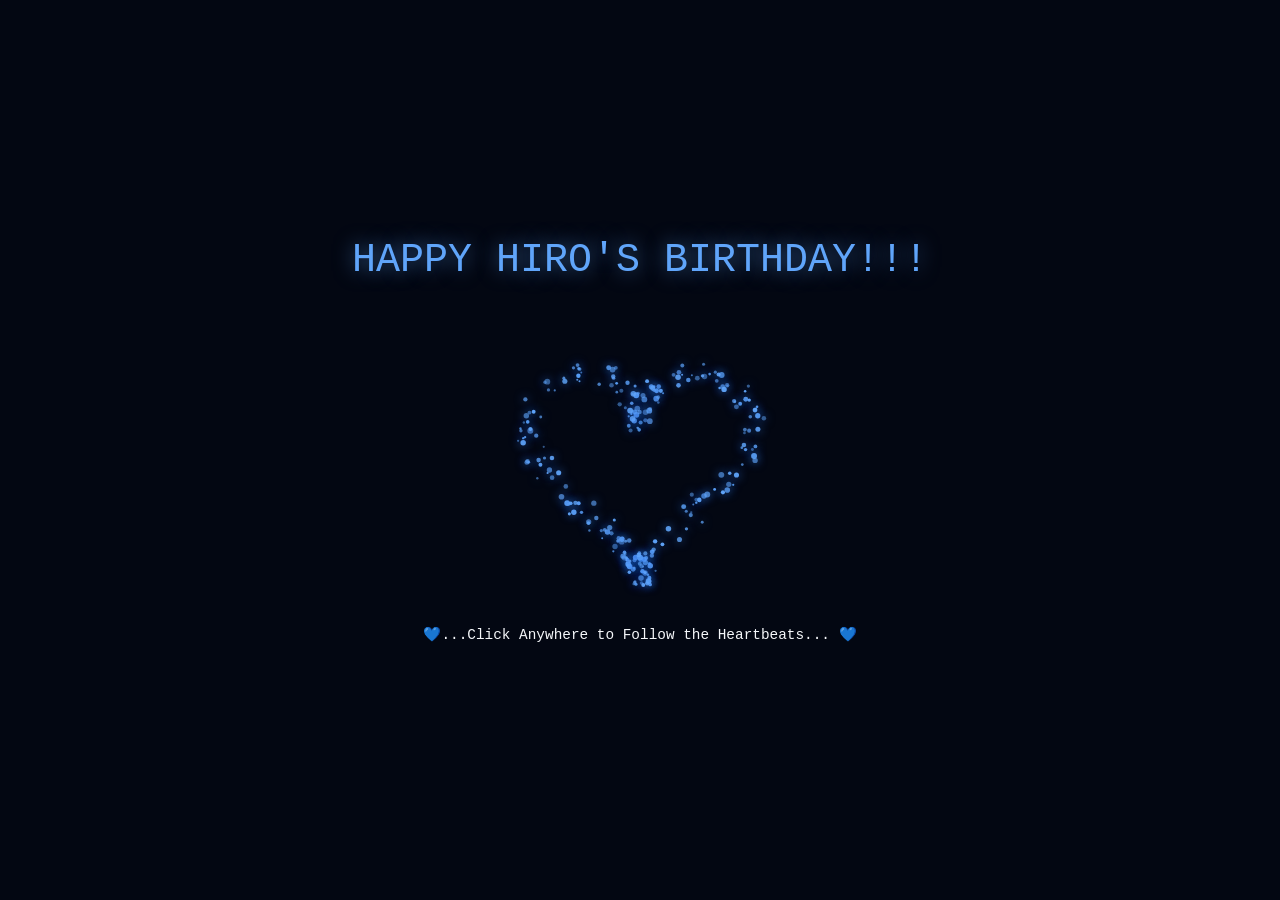
<file: index.html>
<!DOCTYPE html>
<html lang="en">
<head>
    <meta charset="UTF-8">
    <meta name="viewport" content="width=device-width, initial-scale=1.0">
    <title>Hiro_v21.0: Happy Birthday!</title>
    <link href="https://cdn.jsdelivr.net/npm/bootstrap@5.3.8/dist/css/bootstrap.min.css" rel="stylesheet" integrity="sha384-sRIl4kxILFvY47J16cr9ZwB07vP4J8+LH7qKQnuqkuIAvNWLzeN8tE5YBujZqJLB" crossorigin="anonymous">
    <script src="https://cdn.jsdelivr.net/npm/bootstrap@5.3.8/dist/js/bootstrap.bundle.min.js" integrity="sha384-FKyoEForCGlyvwx9Hj09JcYn3nv7wiPVlz7YYwJrWVcXK/BmnVDxM+D2scQbITxI" crossorigin="anonymous"></script>
    <link rel="stylesheet" href="index.css">
</head>
<body>
    <div id="intro-screen">
        <h1 class="intro-title">HAPPY HIRO'S BIRTHDAY!!!</h1>
        <canvas id="heartCanvas"></canvas>
        <p class="intro-hint">💙...Click Anywhere to Follow the Heartbeats... 💙</p>
    </div>

    <div id="main-content" style="display: none;">
        <header>
            <ul class="nav justify-content-end p-2">
                <li class="nav-item"><a class="nav-link" href="index.html">🏠 Home</a></li>
                <li class="nav-item"><a class="nav-link" href="about.html">✨ Meet Hiro</a></li>
                <li class="nav-item"><a class="nav-link" href="wishes.html">🎈 Wishes</a></li>
                <li class="nav-item"><a class="nav-link active" href="countdown.html">⏳Countdown</a></li>
            </ul>
        </header>

        <div class="bubble-wrapper">
            <div class="bubble"></div>
            <div class="bubble"></div>
            <div class="bubble"></div>
            <div class="bubble"></div>
            <div class="bubble"></div>
        </div>

        <div class="hero-box-container">
            <div class="hiro-box">
                <img src="photo/photo_2026-05-27_12-14-53-removebg-preview.png" alt="photo" class="hiro-image">
            </div>
            <div class="messagee">
                <img src="photo/photo_2026-05-27_12-46-23-removebg-preview.png" alt="m" class="message">
            </div>
            
            <div class="music-player" onclick="toggleMusic()">
                <div class="vinyl-disc" id="vinyl">
                    <div class="vinyl-center"></div>
                </div>
                <div class="track-info">
                    <p class="song-title">Birthday Song For Hiro💙</p>
                    <div class="player-controls">
                        <span class="control-btn">⏮</span>
                        <span class="control-btn" id="status-text" style="font-size: 1rem; font-weight: bold;">▶</span>
                        <span class="control-btn">⏭</span>
                    </div>
                </div>
            </div>
        </div>
    </div> <audio id="bg-music" src="audio/Happy birthday song !!!!.mp3"></audio>
    <script type="module" src="index.js"></script>
</body>
</html>
</file>
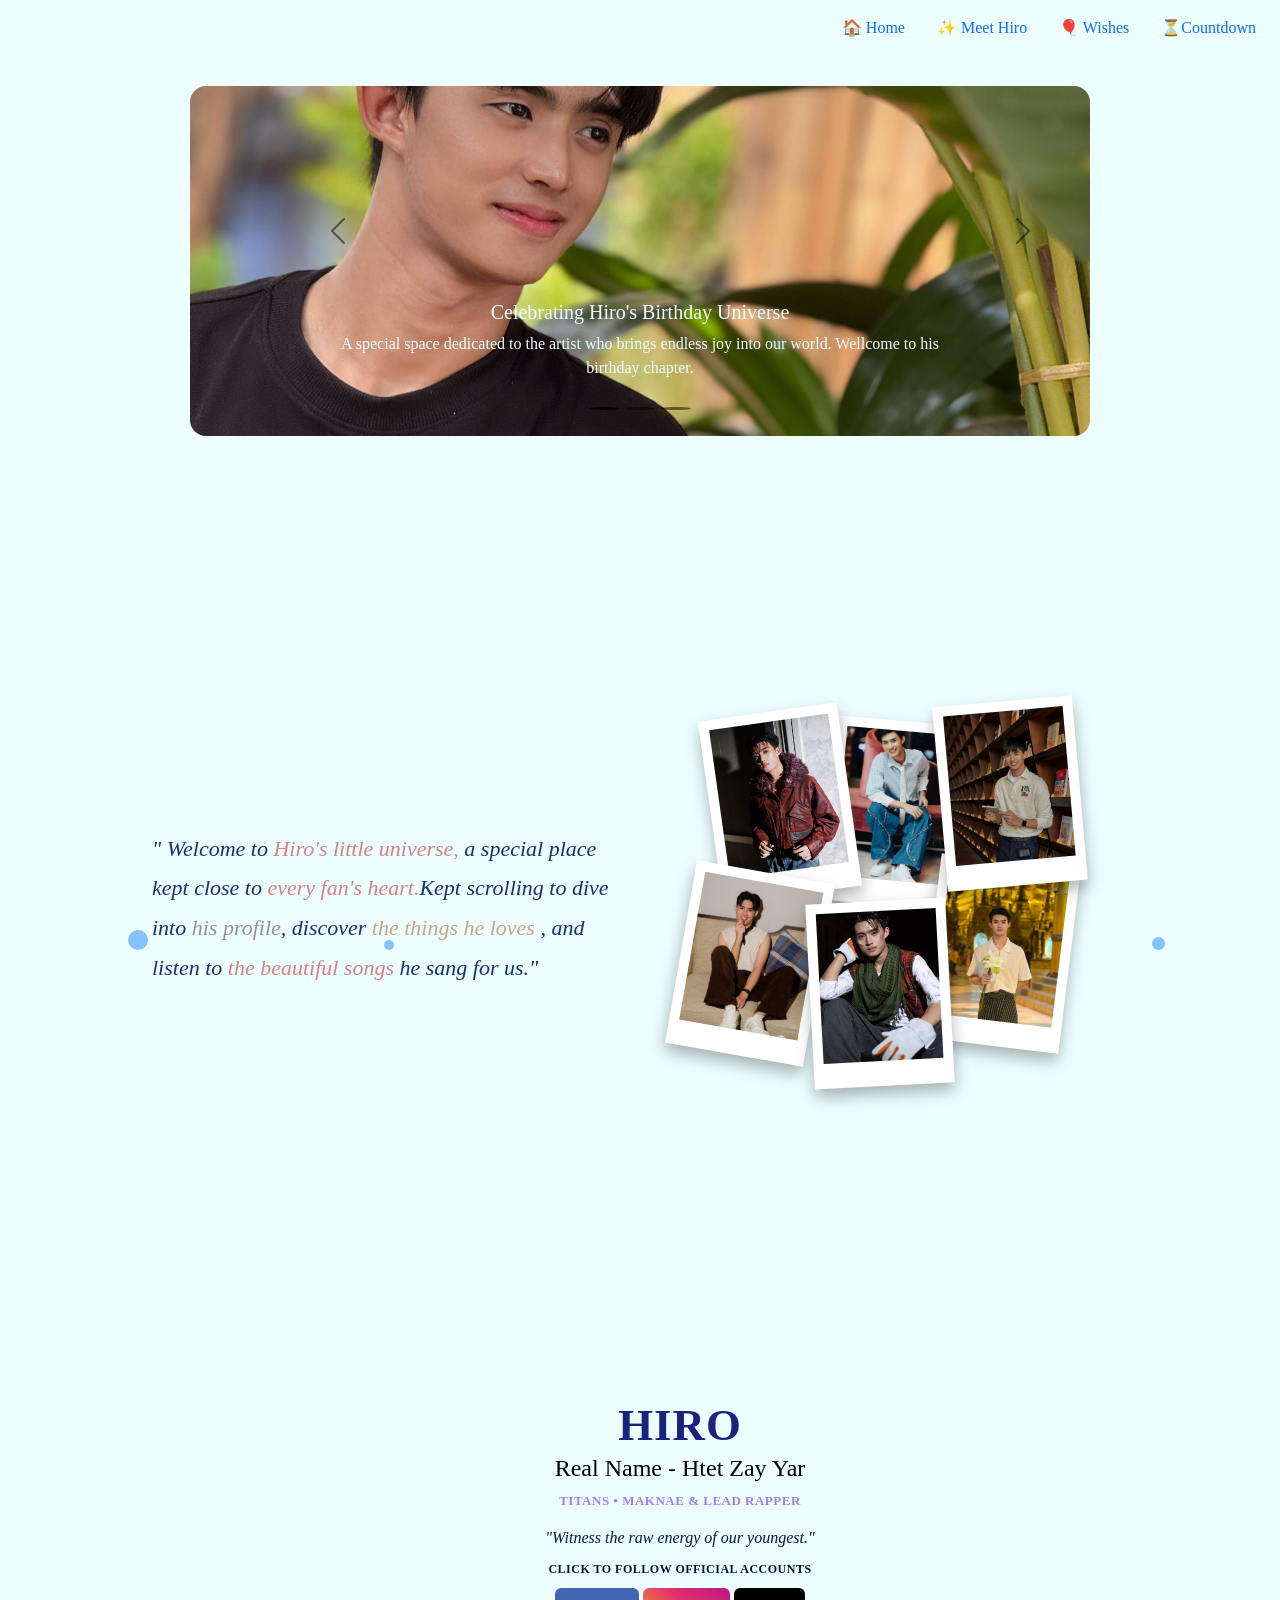
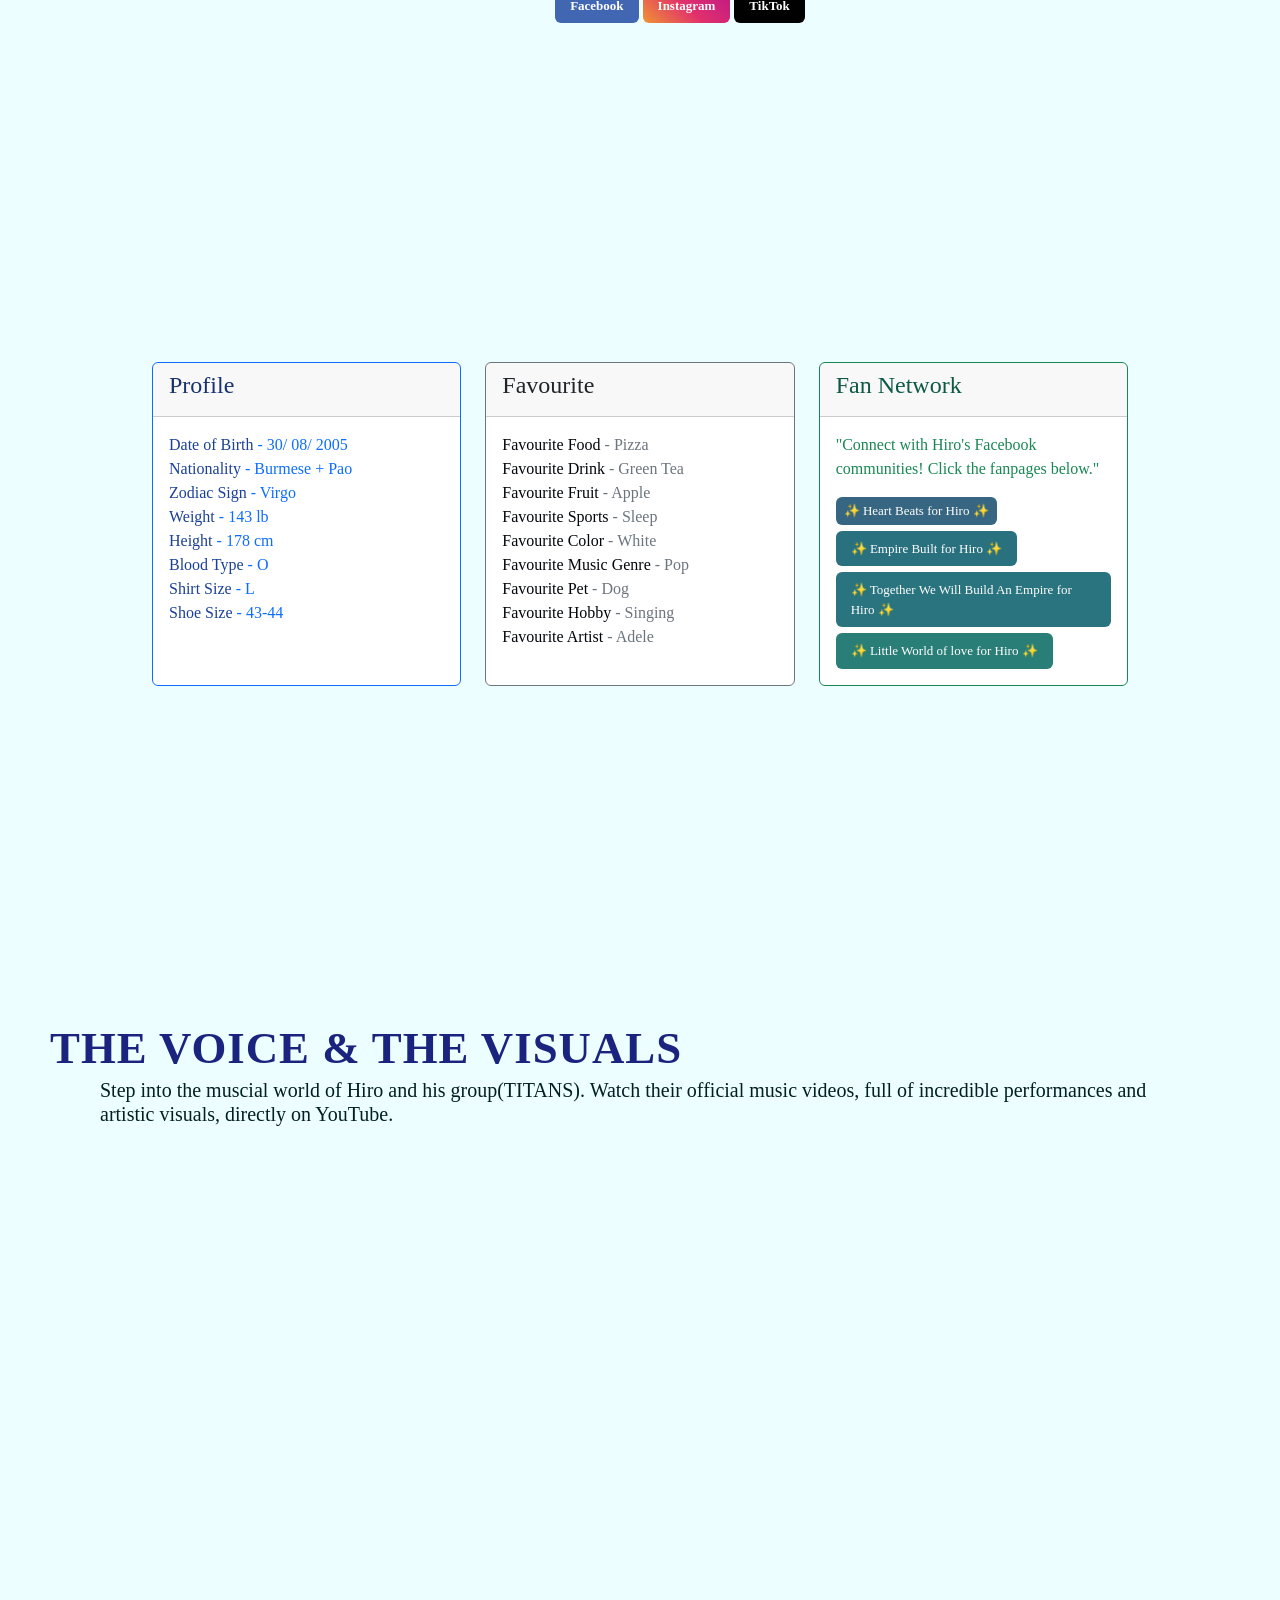
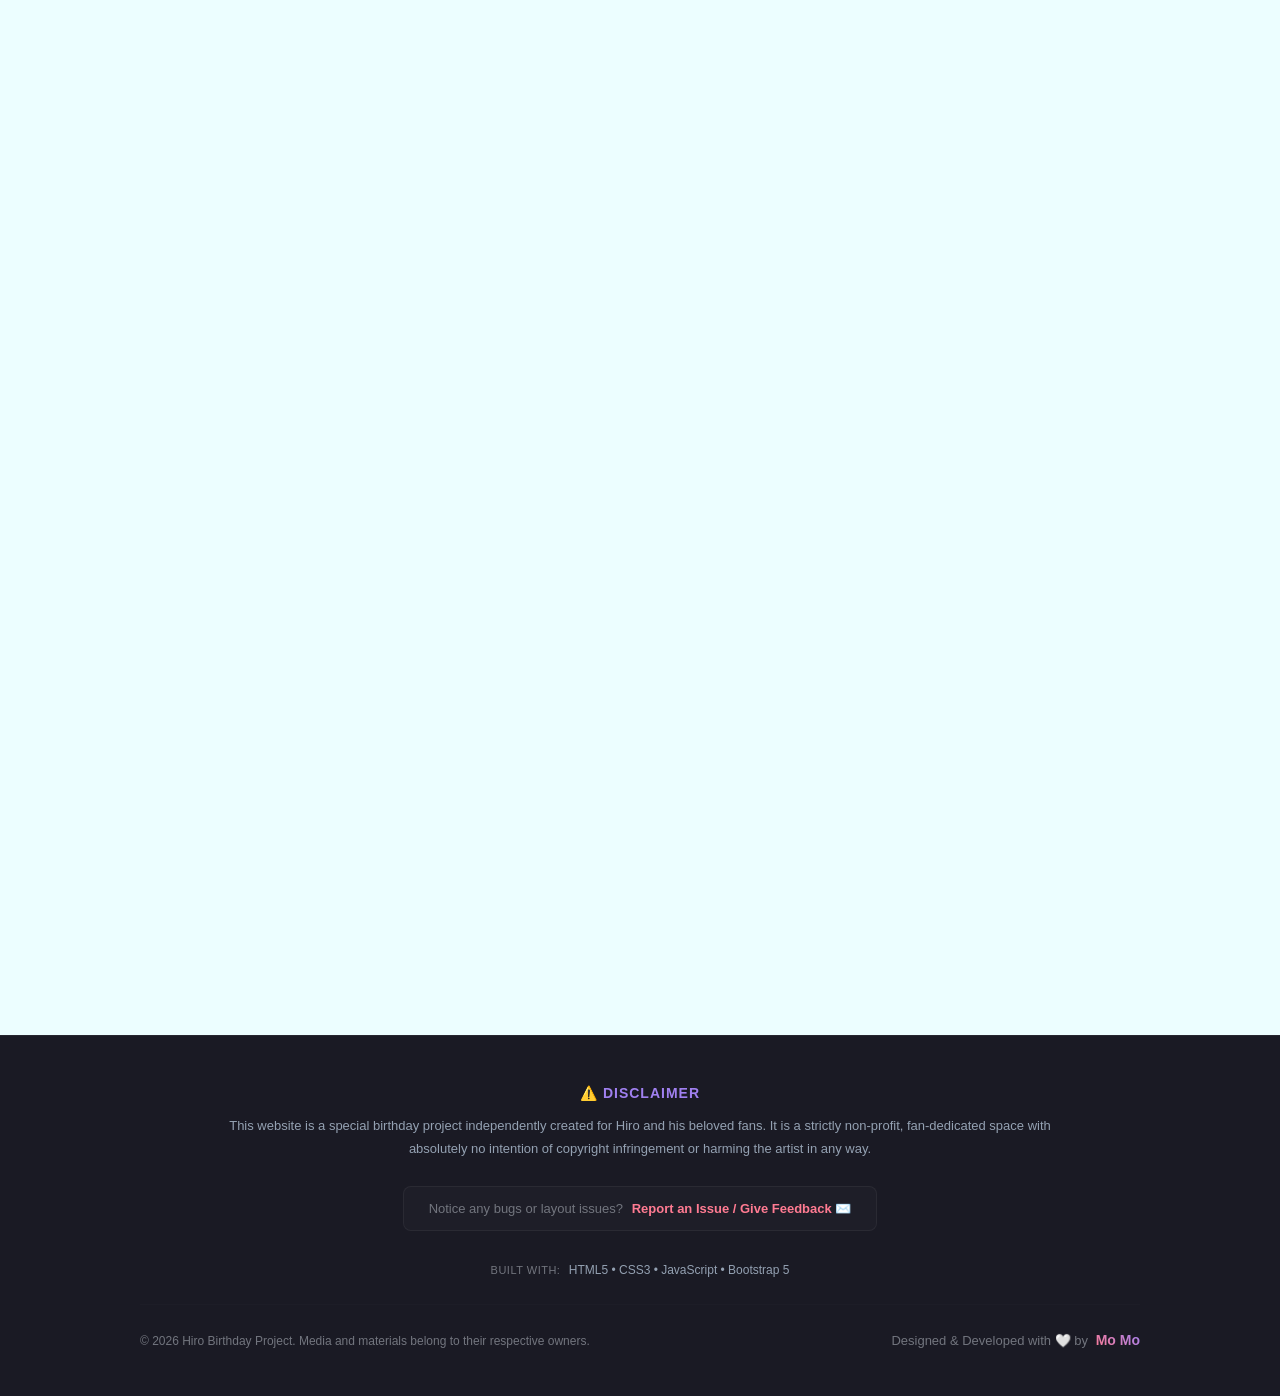
<file: about.html>
<!DOCTYPE html>
<html lang="en">
<head>
    <meta charset="UTF-8">
    <meta name="viewport" content="width=device-width, initial-scale=1.0">
    <title>Hiro_v21.0: Happy Birthday!</title>
    <link href="https://cdn.jsdelivr.net/npm/bootstrap@5.3.8/dist/css/bootstrap.min.css" rel="stylesheet" integrity="sha384-sRIl4kxILFvY47J16cr9ZwB07vP4J8+LH7qKQnuqkuIAvNWLzeN8tE5YBujZqJLB" crossorigin="anonymous">
    <script src="https://cdn.jsdelivr.net/npm/bootstrap@5.3.8/dist/js/bootstrap.bundle.min.js" integrity="sha384-FKyoEForCGlyvwx9Hj09JcYn3nv7wiPVlz7YYwJrWVcXK/BmnVDxM+D2scQbITxI" crossorigin="anonymous"></script>
 <link rel="stylesheet" href="about.css">
</head>
<body>
    <header>
        <ul class="nav justify-content-end p-2">
            <li class="nav-item"><a class="nav-link" href="index.html">​🏠 Home</a></li>
            <li class="nav-item"><a class="nav-link" href="about.html">✨ Meet Hiro</a></li>
            <li class="nav-item"><a class="nav-link" href="wishes.html">🎈 Wishes</a></li>
            <li class="nav-item"><a class="nav-link active" href="countdown.html">⏳Countdown</a></li>
        </ul>
    </header>
    <div class="bubble-wrapper">
        <div class="bubble"></div>
        <div class="bubble"></div>
        <div class="bubble"></div>
        <div class="bubble"></div>
        <div class="bubble"></div>
    </div>
    
    <div id="carouselExampleDark" class="carousel carousel-dark slide">
  <div class="carousel-indicators">
    <button type="button" data-bs-target="#carouselExampleDark" data-bs-slide-to="0" class="active" aria-current="true" aria-label="Slide 1"></button>
    <button type="button" data-bs-target="#carouselExampleDark" data-bs-slide-to="1" aria-label="Slide 2"></button>
    <button type="button" data-bs-target="#carouselExampleDark" data-bs-slide-to="2" aria-label="Slide 3"></button>
  </div>
  <div class="carousel-inner">
    <div class="carousel-item active" data-bs-interval="10000">
      <img src="photo/black3.jpg" class="d-block w-100" alt="...">
      <div class="carousel-caption d-none d-md-block">
        <h5 style="color: #ecfeff;">Celebrating Hiro's Birthday Universe</h5>
        <p style="color: #ecfeff;">A special space dedicated to the artist who brings endless joy into our world. Wellcome to his birthday chapter.</p>
      </div>
    </div>
    <div class="carousel-item" data-bs-interval="2000">
      <img src="photo/coca3.jpg" class="d-block w-100" alt="...">
      <div class="carousel-caption d-none d-md-block">
        <h5 style="color: #ecfeff;">The Brightest Star in Our Eyes</h5>
        <p style="color: #ecfeff;">Shining through his beautiful music and incredible talent. Every moment he shares becomes a memory we cherish.</p>
      </div>
    </div>
    <div class="carousel-item">
      <img src="photo/thai3.jpg" class="d-block w-100" alt="...">
      <div class="carousel-caption d-none d-md-block">
        <h5 style="color: #000000;">Meet Hiro : : The Art of His Soul</h5>
        <p style="color: #022022;">A multi-talented artist who captures hearts, creates melodies, and inspires everyone through his unique journey.</p>
      </div>
    </div>
    
  </div>
  <button class="carousel-control-prev" type="button" data-bs-target="#carouselExampleDark" data-bs-slide="prev">
    <span class="carousel-control-prev-icon" aria-hidden="true"></span>
    <span class="visually-hidden">Previous</span>
  </button>
  <button class="carousel-control-next" type="button" data-bs-target="#carouselExampleDark" data-bs-slide="next">
    <span class="carousel-control-next-icon" aria-hidden="true"></span>
    <span class="visually-hidden">Next</span>
  </button>
</div>
    <div class="container">
        <div class="text-section">
            <p>
                " Welcome to <span class="highlight pink">Hiro's little universe, </span> a special place kept close to
                 <span class="highlight pink">every fan's heart.</span><span class="highlight grey"></span>Kept scrolling to dive into 
                <span class="highlight purple-grey">his profile</span>, discover  <span class="highlight orange">the things he loves</span> 
                , and listen to  <span class="highlight pink"> the beautiful songs</span> he sang for us."
            </p>
        </div>

        <div class="gallery-section">
            <div class="polaroid img1"><img src="photo/pf.jpg" alt="Memory 1"></div>
            <div class="polaroid img2"><img src="photo/blue1.jpg" alt="Memory 2"></div>
            <div class="polaroid img3"><img src="photo/book2.jpg" alt="Memory 3"></div>
            <div class="polaroid img4"><img src="photo/coca1.jpg" alt="Memory 4"></div>
            <div class="polaroid img5"><img src="photo/shoot2.jpg" alt="Memory 5"></div>
            <div class="polaroid img6"><img src="photo/tra1.jpg" alt="Memory 6"></div>
        </div>
    </div>
    <video autoplay loop muted playsinline class="bg-landscape-video">
            <source src="photo/document_6132119928863465265.mp4" type="video/mp4">
            Your browser does not support the video tag.
        </video>
        <button>
            <h1 style="font-size: 2.8rem; font-weight: 800; text-transform: uppercase; margin-bottom: 2px; color: #1a237e; letter-spacing: 1px;">
        HIRO
    </h1>
            <h4>Real Name - Htet Zay Yar</h4>
            <p style="font-size: 13px; font-weight: 700; color: #a080f0; text-transform: uppercase; letter-spacing: 0.5px; margin-bottom: 15px;">
        TITANS &bull; Maknae & Lead Rapper
    </p>
    <span style="display: block; font-style: italic; color: #091742;">"Witness the raw energy of our youngest."</span>
    <p style="font-size: 12px; font-weight: 600; color: #08153a; text-transform: uppercase; margin-bottom: 10px; margin-top: 10px; letter-spacing: 0.5px;">
            Click To Follow Official Accounts
        </p>
        <a href="https://www.facebook.com/share/17Zugb33RB/" target="_blank" style="display: inline-block; padding: 8px 15px; background-color: #4267B2; color: white; text-decoration: none; border-radius: 6px; font-size: 13px; font-weight: 600; transition: opacity 0.2s;">
                 Facebook
            </a>
            
            <a href="https://www.instagram.com/this_is_hiro3008?igsh=MWM2aW5pM3ZkeWNjZg==" target="_blank" style="display: inline-block; padding: 8px 15px; background: linear-gradient(45deg, #f09433, #e1306c, #bc1888); color: white; text-decoration: none; border-radius: 6px; font-size: 13px; font-weight: 600; transition: opacity 0.2s;">
                Instagram
            </a>
            
            <a href="https://www.tiktok.com/@hiro30080?_r=1&_t=ZS-97AQwnUgHBt" target="_blank" style="display: inline-block; padding: 8px 15px; background-color: #010101; color: white; text-decoration: none; border-radius: 6px; font-size: 13px; font-weight: 600; transition: opacity 0.2s;">
                TikTok
            </a>
            
        </button>
        <div class="container my-5">
  <div class="row g-4 justify-content-center">

    <div class="col-12 col-md-4" style="color: #18326e;">
      <div class="card border-primary h-100";>
        <div class="card-header" style="color: #18326e;"><h4>Profile</h4></div>
        <div class="card-body text-primary">
          <p class="card-text">
            <span class="highlight blue">Date of Birth</span>  - 30/ 08/ 2005<br>
            <span class="highlight blue">Nationality</span> - Burmese + Pao<br>
            <span class="highlight blue">Zodiac Sign</span> - Virgo<br>
            <span class="highlight blue">Weight</span>      - 143 lb<br>
           <span class="highlight blue">Height</span>       - 178 cm<br>
            <span class="highlight blue">Blood Type</span>  - O<br>
            <span class="highlight blue">Shirt Size</span>  - L<br>
            <span class="highlight blue">Shoe Size</span>   - 43-44
          </p>
        </div>
      </div>
    </div>

    <div class="col-12 col-md-4">
      <div class="card border-secondary h-100">
        <div class="card-header"><h4>Favourite</h4></div>
        <div class="card-body text-secondary">
          <p class="card-text">
            <span class="highlight black">Favourite Food</span> - Pizza<br>
            <span class="highlight black">Favourite Drink</span> - Green Tea<br>
            <span class="highlight black">Favourite Fruit </span>- Apple<br>
            <span class="highlight black">Favourite Sports</span> - Sleep<br>
            <span class="highlight black">Favourite Color</span> - White<br>
            <span class="highlight black">Favourite Music Genre</span> - Pop<br>
            <span class="highlight black">Favourite Pet</span> - Dog<br>
            <span class="highlight black">Favourite Hobby </span>- Singing<br>
            <span class="highlight black">Favourite Artist </span>- Adele<br>
          </p>
        </div>
      </div>
    </div>

    <div class="col-12 col-md-4">
      <div class="card border-success h-100">
        <div class="card-header" style="color: rgb(13, 88, 70);"><h4>Fan Network</h4></div>
        <div class="card-body text-success">
          <p class="card-text">​"Connect with Hiro's Facebook communities! Click the fanpages below."
          </p>
          
        <a href="https://www.facebook.com/share/16wtsSnHQg/?mibextid=wwXIfr" target="_blank" style="display: inline-block; padding: 4px 8px; background-color: #366681; color: white; text-decoration: none; border-radius: 6px; font-size: 13px; font-weight: 300; transition: opacity 0.2s; margin-top: 0px;">
                ✨ Heart Beats for Hiro ✨
            </a>
            <a href="https://www.facebook.com/share/1G5rdKHLA8/?mibextid=wwXIfr" target="_blank" style="display: inline-block; padding: 8px 15px; background-color: #29717e; color: white; text-decoration: none; border-radius: 6px; font-size: 13px; font-weight: 300; transition: opacity 0.2s; margin-top: 6px;">
                ✨ Empire Built for Hiro ✨
            </a>
            <a href="https://www.facebook.com/share/1DXQb9UamV/?mibextid=wwXIfr" target="_blank" style="display: inline-block; padding: 8px 15px; background-color: #29747e; color: white; text-decoration: none; border-radius: 6px; font-size: 13px; font-weight: 300; transition: opacity 0.2s; margin-top: 6px;">
                ✨ Together We Will Build An Empire for Hiro ✨
            </a>
            <a href="https://www.facebook.com/share/17SP5LgrBz/?mibextid=wwXIfr" target="_blank" style="display: inline-block; padding: 8px 15px; background-color: #297e77; color: white; text-decoration: none; border-radius: 6px; font-size: 13px; font-weight: 300; transition: opacity 0.2s; margin-top: 6px;">
                ✨ Little World of love for Hiro ✨
            </a>
        </div>
      </div>
    </div>

  </div>
</div>
<h1 style="font-size: 2.8rem; font-weight: 800; text-transform: uppercase; margin-bottom: 2px; color: #1a237e; letter-spacing: 1px; margin-left: 50px;">The Voice & The Visuals</h1>
<h5 style="margin-left: 100px; margin-right: 100px; color: #022022;">Step into the muscial world of Hiro and his group(TITANS). Watch their official music videos, full of incredible performances and artistic visuals, directly on YouTube.</h5>
<iframe width="850" height="400" style="margin-left: 220px; border-radius: 12px; margin-top: 80px;" src="https://www.youtube.com/embed/TBaa2Ez6iVw?si=RZrO4i6Ng17YjxJnautoplay=1&mute=1">
</iframe>

<iframe width="850" height="400" style="margin-left: 220px; border-radius: 12px; margin-top: 80px; margin-bottom: 20px;" src="https://www.youtube.com/embed/RTU9EEHc180?si=f5WdKkPEfyEqtAq0autoplay=1&mute=1">
</iframe>
    <iframe width="850" height="400" style="margin-left: 220px; border-radius: 12px; margin-top: 80px; margin-bottom: 20px;" src="https://www.youtube.com/embed/NUjc4dZp1vk?autoplay=1&mute=1">
    </iframe>
<footer style="background-color: #1a1a24; color: #94a1b2; padding: 45px 20px; text-align: center; border-top: 1px solid rgba(255, 255, 255, 0.05); font-size: 13px; font-family: 'Segoe UI', Tahoma, Geneva, Verdana, sans-serif;">
    <div class="footer-container" style="max-width: 1000px; margin: 0 auto;">
        
        <div class="disclaimer-text" style="line-height: 1.8; margin-bottom: 25px; max-width: 850px; margin-left: auto; margin-right: auto;">
            <p style="color: #a080f0; font-weight: 600; font-size: 14px; margin-bottom: 8px; letter-spacing: 1px;">⚠️ DISCLAIMER</p>
            <p style="color: #94a1b2; margin: 0;">
                This website is a special birthday project independently created for Hiro and his beloved fans. It is a strictly non-profit, fan-dedicated space with absolutely no intention of copyright infringement or harming the artist in any way.
            </p>
        </div>
        
        <div class="feedback-section" style="margin-bottom: 30px; background: rgba(255, 255, 255, 0.02); padding: 12px 25px; border-radius: 8px; display: inline-block; border: 1px solid rgba(255, 255, 255, 0.05);">
            <span style="color: #72757e;">Notice any bugs or layout issues? </span>
            <a href="mailto:chimo752005@gmail.com" style="color: #ff7b92; text-decoration: none; font-weight: 600; margin-left: 5px; transition: color 0.3s;">
                Report an Issue / Give Feedback ✉️
            </a>
        </div>
        
        <div class="tech-stack-section" style="margin-bottom: 25px; font-size: 12px; color: #72757e;">
            <span style="text-transform: uppercase; letter-spacing: 0.5px; font-size: 11px;">Built with:</span> 
            <span style="color: #94a1b2; margin-left: 5px; font-weight: 500;">HTML5 &bull; CSS3 &bull; JavaScript &bull; Bootstrap 5</span>
        </div>
        
        <hr style="border: 0; border-top: 1px solid rgba(255, 255, 255, 0.05); margin: 25px 0;">

        <div class="footer-bottom" style="display: flex; justify-content: space-between; align-items: center; flex-wrap: wrap; gap: 15px; font-size: 12px; color: #72757e;">
            
            <p style="margin: 0;">&copy; 2026 Hiro Birthday Project. Media and materials belong to their respective owners.</p>
            
            <p style="margin: 0; font-size: 13px;">
                Designed & Developed with 🤍 by 
                <span style="background: linear-gradient(45deg, #ff7b92, #a080f0); -webkit-background-clip: text; -webkit-text-fill-color: transparent; font-weight: 700; font-size: 14px; margin-left: 4px; display: inline-block;">
                    Mo Mo
                </span>
            </p>
            
        </div>
        
    </div>
</footer>
</body>
</html>
</file>
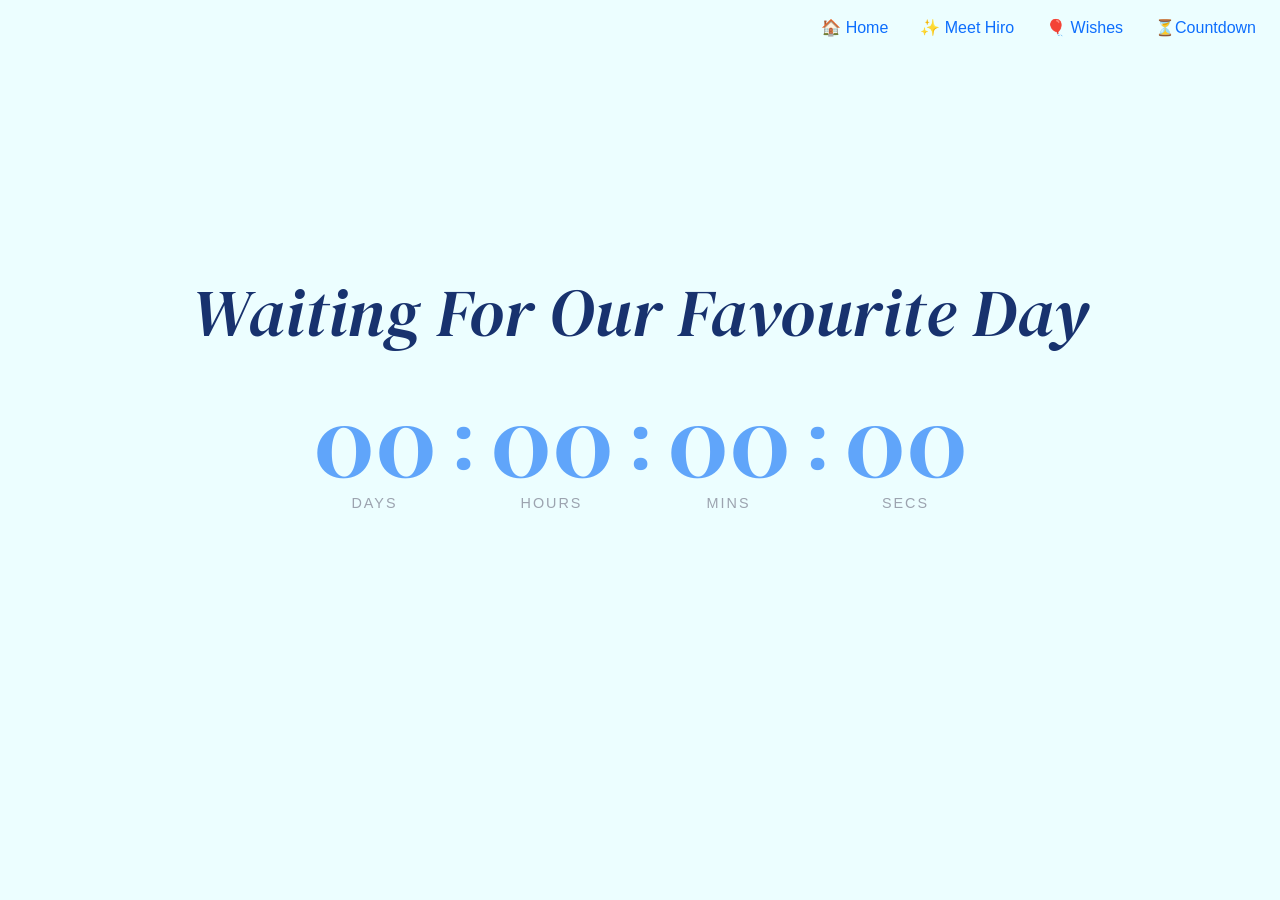
<file: countdown.html>
<!DOCTYPE html>
<html lang="en">
<head>
    <meta charset="UTF-8">
    <meta name="viewport" content="width=device-width, initial-scale=1.0">
    <title>Hiro_v21.0: Happy Birthday!</title>
    <link href="https://cdn.jsdelivr.net/npm/bootstrap@5.3.3/dist/css/bootstrap.min.css" rel="stylesheet">
    <script src="https://cdn.jsdelivr.net/npm/bootstrap@5.3.3/dist/js/bootstrap.bundle.min.js"></script>
    
    <link rel="preconnect" href="https://fonts.googleapis.com">
<link rel="preconnect" href="https://fonts.gstatic.com" crossorigin>
<link href="https://fonts.googleapis.com/css2?family=DM+Serif+Display:ital@0;1&family=Playfair+Display:ital,wght@0,400..900;1,400..900&display=swap" rel="stylesheet">
    <link rel="stylesheet" href="countdown.css">
</head>
<body>

    <header>
        <ul class="nav justify-content-end p-2">
            <li class="nav-item"><a class="nav-link" href="index.html">​🏠 Home</a></li>
            <li class="nav-item"><a class="nav-link" href="about.html">✨ Meet Hiro</a></li>
            <li class="nav-item"><a class="nav-link" href="wishes.html">🎈 Wishes</a></li>
            <li class="nav-item"><a class="nav-link active" href="countdown.html">⏳Countdown</a></li>
        </ul>
    </header>

    <div class="bubble-wrapper">
        <div class="bubble"></div>
        <div class="bubble"></div>
        <div class="bubble-3 bubble"></div>
        <div class="bubble"></div>
        <div class="bubble"></div>
    </div>

    <div class="countdown-container">
        <h1 class="countdown-title">Waiting For <span class="fav-day">Our Favourite Day</span></h1>
        
        <div class="countdown-display">
            <div class="time-block">
                <span class="time-number" id="days">00</span>
                <span class="time-label">Days</span>
            </div>
            <span class="time-colon">:</span>
            
            <div class="time-block">
                <span class="time-number" id="hours">00</span>
                <span class="time-label">Hours</span>
            </div>
            <span class="time-colon">:</span>
            
            <div class="time-block">
                <span class="time-number" id="minutes">00</span>
                <span class="time-label">Mins</span>
            </div>
            <span class="time-colon">:</span>
            
            <div class="time-block">
                <span class="time-number" id="seconds">00</span>
                <span class="time-label">Secs</span>
            </div>
        </div>
    </div>

    <script type="module" src="countdown.js"></script>
</body>
</html>
</file>
<file: index.css>
/* Intro Screen တစ်ခုလုံးကို အနက်ရောင်/အပြာမှောင် အုပ်ထားတာပါ */
        #intro-screen {
        position: fixed;
        top: 0;
        left: 0;
        width: 100vw;
        height: 100vh;
        background-color: #030712; /* Dark background */
        display: flex;
        flex-direction: column;
        justify-content: center;
        align-items: center;
        z-index: 9999; /* အားလုံးရဲ့ အပေါ်ဆုံးမှာ ရှိနေဖို့ */
        cursor: pointer;
        overflow: hidden;
        font-family: 'Courier New', Courier, monospace;
        }

        /* "I Love You" စာသားစတိုင် */
        .intro-title {
        color: #60a5fa;
        font-size: 2.5rem;
        margin-bottom: 20px;
        text-shadow: 0 0 20px rgba(96, 165, 250, 0.6);
        animation: pulse 2s infinite alternate;
        }

        /* နှလုံးသားဆွဲမယ့် Canvas */
        #heartCanvas {
        width: 300px;
        height: 300px;
        }

        /* အောက်က စာသားအမှိတ်အမှိတ်စတိုင် */
        .intro-hint {
        color: #f5f7fa;
        margin-top: 20px;
        font-size: 0.9rem;
        animation: blink 1.5s infinite;
        }

        /* စာသားတွေ အသက်ဝင်အောင် ကစားထားတဲ့ Animation များ */
        @keyframes pulse {
        0% { transform: scale(1); opacity: 0.8; }
        100% { transform: scale(1.05); opacity: 1; }
        }
        @keyframes blink {
        0%, 100% { opacity: 0.3; }
        50% { opacity: 1; }
        }
        .nav-item {
            color: aliceblue;
        }
        body{
            background-color: #ecfeff;
            position: relative;
            overflow-x: hidden;
            margin: 0;
        }
        .bubble-wrapper {
            position: fixed;
            top: 0;
            left: 0;
            width: 100%;
            height: 100%;
            z-index: -1;
            pointer-events: none;
        }
        .bubble {
            position: absolute;
            bottom: -50px;
            background:rgba(121, 188, 252, 0.904) ;
            border-radius: 50%;
            animation: floatUp 10s infinite linear;
        }
        .bubble:nth-child(1) {
            left: 10%;
            width: 20px;
            height: 20px;
            animation-delay: 0s;
            animation-duration: 12s;
        }
        .bubble:nth-child(2) {
            left: 30%;
            width: 10px;
            height: 10px;
            animation-delay: 2s;
            animation-duration: 8s;
        }
        .bubble:nth-child(3) {
            left: 55%;
            width: 25px;
            height: 25px;
            animation-delay: 4s;
            animation-duration: 15s;
        }
        .bubble:nth-child(4) {
            left: 75%;
            width: 15px;
            height: 15px;
            animation-delay: 1s;
            animation-duration: 10s;
        }
        .bubble:nth-child(5) {
            left: 90%;
            width: 13px;
            height: 13px;
            animation-delay: 6s;
            animation-duration: 7s;
        }
        @keyframes floatUp {
            0% {
               transform: translateY(0) scale(1); 
               opacity: 0;
            }
            10% {
                opacity: 1;
            }
            90% {
                opacity: 1;
            }
            100% {
                transform: translateY(-110vh) scale(1.2);
                opacity: 0;
            }
        }
        .hero-box-container {
            display: flex;
            flex-direction: row;
            height: 550px;
            margin-top: 30px;
            float: left;
        }
        .hiro-box {
            position: relative;
            width: 400px;
            height: 400px;
            display: flex;
            animation: justSwayAndWobble 4s ease-in-out infinite;
            float: inline-start;
            margin-left: 3.5cm;
        }
        .hiro-image {
            width: 100%;
            height: 100%;
            object-fit: contain;
            float: left;
        }
        @keyframes justSwayAndWobble {
            0%, 100% {
                transform: rotate(0deg) scale(1);
            }
            25% {
                transform: rotate(-6deg) scale(1.02);
            }
            50% {
                transform: rotate(0deg) scale(0.99);
            }
            75% {
                transform: rotate(6deg) scale(1.02);
            }
        }
.music-player {
            display: flex;
            align-items: center;
            background: rgba(255, 255, 255, 0.9);
            padding: 8px 15px;
            border-radius: 12px;
            box-shadow: 0 4px 15px rgba(0,0,0,0.08);
            cursor: pointer;
            user-select: none;
            border: 1.5px solid #e5e7eb;
            
            position: fixed;
            bottom: 30px;
            right: 450px;
            width: 380px;
            height: 100px;
            z-index: 100;
        }

        .vinyl-disc {
            width: 65px;
            height: 65px;
            background: #111827;
            border-radius: 50%;
            position: relative;
            display: flex;
            justify-content: center;
            align-items: center;
            flex-shrink: 0;
            animation: spinVinyl 3s linear infinite;
            animation-play-state: paused;
        }

        .vinyl-center {
            width: 12px;
            height: 12px;
            background: #ffffff;
            border-radius: 50%;
        }

        .track-info {
            margin-left: 40px;
            flex-grow: 1;
            display: flex;
            flex-direction: column;
            justify-content: center;
        }

        .song-title {
            margin: 0;
            font-weight: 500;
            color: #082a61;
            font-size: 1.3rem;
            white-space: nowrap;
            overflow: hidden;
            text-overflow: ellipsis;
            font-style: italic;
        }

        .player-controls {
            display: flex;
            align-items: center;
            gap: 15px;
            margin-top: 4px;
        }

        .control-btn {
            font-size: 1rem;
            color: #162c57;
            transition: color 0.2s;
        }
        .control-btn:hover {
            color: #3b82f6;
        }

        @keyframes spinVinyl {
            0% { transform: rotate(0deg); }
            100% { transform: rotate(360deg); }
        }@media (max-width: 768px) {
    
    /* ၁။ Nav Bar စာသားတွေ ထပ်မနေအောင်နှင့် အလယ်ကျအောင် ညှိခြင်း */
    .nav {
        justify-content: center !important;
        padding: 5px 0 !important;
        gap: 2px !important;
    }

    .nav-item .nav-link {
        font-size: 0.75rem !important;
        padding: 5px 6px !important;
        white-space: nowrap !important;
    }

    /* ၂။ စာသားပုံကို အပေါ်ပို့၊ လူပုံကို အောက်ချပြီး အလယ်တည့်တည့် ချိန်ခြင်း */
    .hero-box-container {
        display: flex !important;
        flex-direction: column-reverse !important; /* စာသားပုံကို အပေါ်၊ လူပုံကို အောက် ရွှေ့ပေးတဲ့အချက်ပါ */
        justify-content: center !important;
        align-items: center !important; /* အလယ်တည့်တည့် ရောက်အောင် ထိန်းတာပါ */
        gap: 30px !important;
        padding: 40px 10px !important;
        height: auto !important;
        margin-top: 20px !important;
        float: none !important;
    }

    /* ၃။ လူပုံ (အောက်ရောက်သွားမည့်ပုံ) ရဲ့ အရွယ်အစားကို အလယ်ညှိခြင်း */
    .hiro-box {
        width: 260px !important;
        height: 260px !important;
        margin-left: 0 !important;
        float: none !important;
        display: flex !important;
        justify-content: center !important;
    }

    .hiro-image {
        width: 100% !important;
        height: 100% !important;
        object-fit: contain !important;
    }

    /* ၄။ စာသားပုံ (အပေါ်ရောက်လာမည့်ပုံ) ရဲ့ အရွယ်အစားကို အလယ်ညှိခြင်း */
    .messagee {
        float: none !important;
        display: flex !important;
        justify-content: center !important;
        width: 100% !important;
    }

    .message {
        width: 320px !important; /* စာသားပုံ ဖုန်းနဲ့ အံကိုက်ဖြစ်အောင် အရွယ်အစားပါ */
        height: auto !important;
    }

    /* ၅။ Intro Screen အချိုးအစား ညှိခြင်း */
    .intro-title {
        font-size: 1.4rem !important;
        margin-bottom: 15px;
    }
    #heartCanvas {
        width: 200px !important;
        height: 200px !important;
    }
    .intro-hint {
        font-size: 0.6rem !important;
    }

    /* ၆။ Music Player ကို အောက်ခြေအလယ်မှာ ကပ်ထားခြင်း */
    .music-player {
        position: fixed !important;
        bottom: 100px !important;
        left: 50% !important;
        right: auto !important;
        transform: translateX(-50%) !important;
        width: 80% !important;
        height: 70px !important;
        padding: 8px 15px !important;
    }

    .vinyl-disc {
        width: 45px !important;
        height: 45px !important;
    }

    .vinyl-center {
        width: 10px !important;
        height: 10px !important;
    }

    .track-info {
        margin-left: 15px !important;
    }

    .song-title {
        font-size: 0.9rem !important;
    }

    .control-btn {
        font-size: 0.9rem !important;
    }

}
</file>
<file: about.css>
/* တစ်ပြင်လုံးရဲ့ Background ကို Dark Grey ပြောင်းခြင်း */
body {
    background-color: #ecfeff;
    font-family: 'Georgia', serif; /* ပုံထဲကလို font စောင်းစောင်းလေးရအောင် */
    color: #18326e;
}
    
        .bubble-wrapper {
            position: fixed;
            top: 0;
            left: 0;
            width: 100%;
            height: 100%;
            z-index: -1;
            pointer-events: none;
        }
        .bubble {
            position: absolute;
            bottom: -50px;
            background:rgba(121, 188, 252, 0.904) ;
            border-radius: 50%;
            animation: floatUp 10s infinite linear;
        }
        .bubble:nth-child(1) {
            left: 10%;
            width: 20px;
            height: 20px;
            animation-delay: 0s;
            animation-duration: 12s;
        }
        .bubble:nth-child(2) {
            left: 30%;
            width: 10px;
            height: 10px;
            animation-delay: 2s;
            animation-duration: 8s;
        }
        .bubble:nth-child(3) {
            left: 55%;
            width: 25px;
            height: 25px;
            animation-delay: 4s;
            animation-duration: 15s;
        }
        .bubble:nth-child(4) {
            left: 75%;
            width: 15px;
            height: 15px;
            animation-delay: 1s;
            animation-duration: 10s;
        }
        .bubble:nth-child(5) {
            left: 90%;
            width: 13px;
            height: 13px;
            animation-delay: 6s;
            animation-duration: 7s;
        }
        @keyframes floatUp {
            0% {
               transform: translateY(0) scale(1); 
               opacity: 0;
            }
            10% {
                opacity: 1;
            }
            90% {
                opacity: 1;
            }
            100% {
                transform: translateY(-110vh) scale(1.2);
                opacity: 0;
            }
        }
/* ဘယ်ညာနှစ်ခြမ်းခွဲတဲ့ Container */
.container {
    display: flex;
    max-width: 1000px;
    width: 90%;
    align-items: center;
    justify-content: space-between;
    gap: 60px;
    min-height: 100vh;
    overflow: hidden;
}

/* စာသားအပိုင်းကို ပုံစံသွင်းခြင်း */
.text-section {
    flex: 1;
    font-size: 22px;
    line-height: 1.8;
    font-style: italic;
    color: #18326e;
}

/* စာသားထဲက အရောင်ခွဲမယ့်နေရာများ */
.highlight {
    font-weight: normal;
}
.pink { color: #d48282; }
.grey { color: #8a8a8a; }
.purple-grey { color: #978da3; }
.orange { color: #cca482; }
.blue {color: #1b4097;}
.black {color: #02050a;}
/* ဓာတ်ပုံတွေထားမယ့် ညာဘက် Area */
.gallery-section {
    flex: 1;
    position: relative;
    height: 450px;
}

/* Polaroid ပုံစံ အဖြူရောင်ဘောင် ပြုလုပ်ခြင်း */
.polaroid {
    background: white;
    padding: 10px 10px 25px 10px; /* အောက်ခြေကို Polaroid လိုမျိုး ပိုချန်ထားတယ် */
    box-shadow: 0 8px 16px rgba(0,0,0,0.3);
    position: absolute;
    width: 140px;
    transition: transform 0.3s ease;
}

.polaroid img {
    width: 100%;
    height: 150px;
    object-fit: cover;
}

/* ပုံတစ်ပုံချင်းစီကို တစ်ခုနဲ့တစ်ခု ထပ်နေအောင်နဲ့ စောင်းနေအောင် နေရာချခြင်း */
.img1 { top: 20px; left: 40px; transform: rotate(-8deg); z-index: 2; }
.img2 { top: 30px; left: 160px; transform: rotate(5deg); z-index: 1; }
.img3 { top: 10px; left: 270px; transform: rotate(-5deg); z-index: 3; }
.img4 { top: 180px; left: 10px; transform: rotate(10deg); z-index: 4; }
.img5 { top: 210px; left: 140px; transform: rotate(-3deg); z-index: 5; }
.img6 { top: 170px; left: 260px; transform: rotate(7deg); z-index: 2; }

/* Mouse တင်လိုက်ရင် ပုံလေးတွေ အပေါ်ကြွလာအောင် လုပ်ပေးထားတာ */
.polaroid:hover {
    transform: scale(1.1) rotate(0deg);
    z-index: 10;
    cursor: pointer;
}
.bg-landscape-video {
    margin-left: 100px;
    margin-top: 0%;
    border-radius: 12px;
    float: left;
}
button {
    margin-left: 80px;
    background-color: transparent ;
    border-radius: 12px;
    width: 400px;
    height: 230px;
    margin-top: 30px;
    border-style: hidden;
}
/* ==========================================================================
   Carousel (Slide ရှိုး) ကို အချိုးကျ ချုံ့ပြီး အလယ်ပို့ခြင်း
   ========================================================================== */

/* 🎯 Carousel ကြီးတစ်ခုလုံးရဲ့ အကျယ်ကို ကန့်သတ်ပြီး အလယ်တည့်တည့် ပို့တာပါ */
#carouselExampleDark {
    margin-top: 50px;
    max-width: 900px !important; /* 👈 ပိုသေးချင်ရင် 400px၊ ကြီးချင်ရင် 600px စသဖြင့် စိတ်ကြိုက်ပြောင်းနိုင်ပါတယ် */
    margin: 30px auto !important; /* 👈 အပေါ်အောက်ကို 30px ခွာပြီး ဘယ်ညာကို စခရင်ရဲ့ အလယ်တည့်တည့် ညှိပေးတာပါ */
}

/* 📸 အထဲက ဓာတ်ပုံတွေကို တစ်ပြေးညီ အမြင့်သတ်မှတ်ပြီး ထောင့်ဝိုင်းပေးတာပါ */
#carouselExampleDark .carousel-item img {
    height: 350px !important; /* 👈 ဓာတ်ပုံတွေရဲ့ အမြင့်ကို 350px ပုံသေထိန်းလိုက်တာပါ */
    object-fit: cover !important; /* 👈 ဒါက အဓိကပါ! ပုံတွေ ပြားချပ်မသွားဘဲ Frame ထဲ ကွက်တိဖြစ်အောင် ဖြတ်ညှိပေးပါတယ် */
    border-radius: 16px !important; /* 👈 သင့် Website စတိုင်အတိုင်း Slide ပုံတွေရဲ့ ထောင့်လေးတွေကို လှလှပပ ဝိုင်းလိုက်တာပါ */
}
    footer{
        background-color: #d7f2f3;
    }@media (max-width: 768px) {
    /* ၁။ Navbar ကို Countdown ပုံစံအတိုင်း တစ်တန်းတည်း ညှိခြင်း */
    header .nav {
        justify-content: center !important;
        flex-wrap: nowrap !important;
        padding: 10px 0 !important;
        background-color: transparent !important;
        box-shadow: none !important;
        gap: 2px !important;
        width: 100% !important;
        margin: 0 auto !important;
    }

    header .nav-item .nav-link {
        font-size: 11px !important;
        padding: 4px 6px !important;
        font-weight: 500 !important;
        white-space: nowrap !important;
    }

   /* ==========================================================================
       ၂။ ဖုန်းမှာလည်း Laptop လိုမျိုး ဘယ်ညာ ယှဉ်တွဲပေါ်စေခြင်း
       ========================================================================== */
    .container {
        display: flex !important;
        flex-direction: row !important; /* အထက်အောက် မဖြစ်စေဘဲ Laptop လို ဘယ်ညာ ထားပါတယ် */
        align-items: center;
        justify-content: space-between;
        gap: 12px !important; /* ဖုန်းစခရင်အကျယ်အတွက် ကြားအကွာအဝေးကို ညှိထားပါတယ် */
        min-height: auto !important;
        padding: 10px !important;
        width: 100% !important;
        overflow: visible !important; /* ပုံစောင်းတွေ ဘေးဘောင်ပြတ်မသွားစေရန် */
    }

    /* ၃။ ဘယ်ဘက်က စာသားအပိုင်းကို ဖုန်းနဲ့အညီ ချုံ့ခြင်း */
    .text-section {
        flex: 1.2 !important; /* စာသားကို နေရာနည်းနည်းပိုပေးပါတယ် */
        font-size: 11px !important; /* စာလုံးအရွယ်အစားကို ဖုန်းထဲဆံ့အောင် ချုံ့လိုက်ပါတယ် */
        line-height: 1.5 !important;
        text-align: left !important;
    }

    /* ၄။ ညာဘက်က Polaroid အစုအဝေး နေရာ */
    .gallery-section {
        flex: 0.8 !important;
        position: relative !important;
        height: 180px !important; /* ဖုန်းအတွက် အမြင့်ကို သင့်တော်သလို လျှော့ချပါတယ် */
        width: 100%;
    }

    /* ၅။ Polaroid ပုံလေးများကို Laptop စတိုင်အတိုင်း စောင်းစောင်းလေးတွေ ဖြစ်စေခြင်း */
    .polaroid {
        position: absolute !important;
        width: 55px !important; /* ဖုန်းစခရင်ထဲ ဝင်အောင် ပုံအကျယ်ကို သေးလိုက်ပါတယ် */
        padding: 4px 4px 10px 4px !important; /* Polaroid အောက်ခြေ ပုံစံလေး ထိန်းထားပါတယ် */
        box-shadow: 0 4px 8px rgba(0,0,0,0.2);
        
        /* 🎯 ချောမွေ့စွာ ကြွတက်လာစေရန် transition ထည့်သွင်းခြင်း */
        transition: transform 0.3s ease, z-index 0.3s ease, box-shadow 0.3s ease !important;
        cursor: pointer;
    }

    .polaroid img {
        width: 100% !important;
        height: 60px !important; /* ပုံရဲ့ မူရင်းအမြင့် */
        object-fit: cover !important; /* ပုံတွေ ပြားမသွားဘဲ ကွက်တိဖြစ်အောင် ဖြတ်ညှိပေးပါတယ် */
    }

    /* 📸 ✨ ဖုန်းဗားရှင်းအတွက် Mouse တင်လိုက်ရင် (Hover) ပုံလေးတွေ တည့်ပြီး ကြွလာမည့်အပိုင်း ✨ */
    .polaroid:hover {
        transform: scale(1.15) rotate(0deg) !important; /* ပုံကို ၁.၁၅ ဆ ကြီးစေပြီး စောင်းတာကို တည့်ပေးပါတယ် */
        z-index: 100 !important; /* ပုံကို အရှေ့ဆုံးလွှာသို့ ဆွဲတင်ပေးပါတယ် */
        box-shadow: 0 10px 20px rgba(0,0,0,0.4) !important; /* ကြွတတဖြစ်မှုကို ထင်ရှားစေရန် Shadow ပိုထည့်ပေးပါတယ် */
    }

    /* 📸 Laptop ကအတိုင်း ပုံတစ်ခုချင်းစီကို စောင်းပြီး ထပ်ပေးထားတဲ့ နေရာချမှု (ဖုန်းအရွယ်အစားညှိပြီး) */
    .img1 { top: 10px;  left: 5px;   transform: rotate(-8deg) !important;  z-index: 2; }
    .img2 { top: 15px;  left: 45px;  transform: rotate(5deg) !important;   z-index: 1; }
    .img3 { top: 5px;   left: 85px;  transform: rotate(-5deg) !important;  z-index: 3; }
    .img4 { top: 80px;  left: 0px;   transform: rotate(10deg) !important;  z-index: 4; }
    .img5 { top: 90px;  left: 45px;  transform: rotate(-3deg) !important;  z-index: 5; }
    .img6 { top: 75px;  left: 85px;  transform: rotate(7deg) !important;   z-index: 2; }
    /* ၆။ အောက်က အခြား Elements များကို ဖုန်းအတွက် ညှိခြင်း */
    .bg-landscape-video, button {
        margin-left: auto !important;
        margin-right: auto !important;
        display: block !important;
        float: none !important;
        width: 90% !important;
    }
    
    button { height: auto !important; padding: 15px; }

    iframe {
        width: 90% !important;
        height: 200px !important;
        margin: 20px auto !important;
        display: block !important;
    }
    h1 { font-size: 1.8rem !important; text-align: center; margin-left: 0 !important; }
    h5 { text-align: center; margin: 10px !important; font-size: 0.9rem; }
}
@media (max-width: 768px) {
    /* -----------------------------------------
       ၁။ Carousel Caption စာသားများကို ဖုန်းတွင် ပြန်ပေါ်စေခြင်း
       ----------------------------------------- */
    .carousel-caption {
        display: block !important;       /* Bootstrap က ဖုန်းမှာ ဖျောက်ထားတာကို အတင်းပြန်ပြခိုင်းတာပါ */
        bottom: 10px !important;         /* စာသားကို ပုံရဲ့ အောက်ခြေနားကို ကပ်လိုက်ပါတယ် */
        padding-top: 5px !important;
        padding-bottom: 5px !important;
        left: 5% !important;             /* ဘယ်ညာ Space နည်းနည်းချန်ပါတယ် */
        right: 5% !important;
        background: rgba(0, 0, 0, 0.4);  /* စာသားကို ပိုထင်ရှားအောင် နောက်ခံအမည်းရောင် မှိန်မှိန်လေး ခံပေးလိုက်ပါတယ် */
        border-radius: 8px;
    }

    /* -----------------------------------------
       ၂။ Carousel ခေါင်းစဉ် (h5) စာလုံးအရွယ်အစား ညှိခြင်း
       ----------------------------------------- */
    .carousel-caption h5 {
        font-size: 14px !important;      /* ဖုန်းစခရင်နဲ့အညီ စာလုံးအရွယ်အစား ချုံ့လိုက်ပါတယ် */
        margin-bottom: 2px !important;
        font-weight: 700 !important;
        line-height: 1.2 !important;
        color: #ffffff !important;       /* စာလုံးအရောင်ကို အဖြူရောင် အတင်းသတ်မှတ်ပါတယ် */
        text-shadow: 1px 1px 2px rgba(0,0,0,0.8); /* စာလုံးကို ပိုထင်ရှားစေရန် */
    }

    /* -----------------------------------------
       ၃။ Carousel အညွှန်းစာ (p) စာလုံးအရွယ်အစား ညှိခြင်း
       ----------------------------------------- */
    .carousel-caption p {
        font-size: 10px !important;      /* အညွှန်းစာကို အသေးဆုံး ညှိလိုက်ပါတယ် */
        margin-bottom: 0 !important;
        line-height: 1.3 !important;
        color: #f0f0f0 !important;       /* စာလုံးအရောင် မှိန်မှိန်လေး */
        display: -webkit-box;
        -webkit-line-clamp: 2;           /* စာသား အရမ်းရှည်ရင် ၂ လိုင်းပဲပြပြီး အစက်ချဖို့ */
        -webkit-box-orient: vertical;
        overflow: hidden;
    }@media (max-width: 768px) {
    /* -----------------------------------------
       Carousel ပုံတွေ ပြားမသွားဘဲ လှပစေရန် ပြင်ဆင်ခြင်း
       ----------------------------------------- */
    #carouselExampleDark .carousel-item img {
        height: 200px !important;        /* ⚠️ ဖုန်းအတွက် သင့်တော်တဲ့ ပုံသေအမြင့်ကို သတ်မှတ်ပါတယ် */
        width: 90% !important;          /* အကျယ်ကို မျက်နှာပြင်ပြည့် ထားပါတယ် */
        align-items: center !important;
        /* 📸 ✨ အဓိကပြင်ဆင်ချက်အပိုင်း ✨ 📸 */
        object-fit: cover !important;    /* ⚠️ ဒါက အဓိကပါ! ပုံကို မပြားစေဘဲ Frame ထဲဝင်အောင် ဖြတ်ညှိပေးပါတယ် */
        object-position: center !important; /* ပုံရဲ့ အလယ်ဗဟိုကို ဗဟိုပြုပြီး ဖြတ်ညှိစေပါတယ် */
        margin-left: 20px !important;
        border-radius: 8px !important;
            /* ထောင့်လေးတွေကို အနည်းငယ် ဝိုင်းလိုက်တာပါ */
    }
}
}
</file>
<file: countdown.css>
body {
            background-color: #ecfeff; /* မူရင်း Theme နဲ့ တူညီတဲ့ နောက်ခံအရောင် */
            position: relative;
            overflow-x: hidden;
            margin: 0;
            min-height: 100vh;
            font-family: 'Segoe UI', Tahoma, Geneva, Verdana, sans-serif;
        }

        /* -----------------------------------------
           ၁။ Background Floating Bubbles
        ----------------------------------------- */
        .bubble-wrapper {
            position: fixed;
            top: 0;
            left: 0;
            width: 100%;
            height: 100%;
            z-index: -1;
            pointer-events: none;
        }
        .bubble {
            position: absolute;
            bottom: -50px;
            background: rgba(121, 188, 252, 0.904);
            border-radius: 50%;
            animation: floatUp 10s infinite linear;
        }
        .bubble:nth-child(1) { left: 10%; width: 20px; height: 20px; animation-delay: 0s; animation-duration: 12s; }
        .bubble:nth-child(2) { left: 30%; width: 10px; height: 10px; animation-delay: 2s; animation-duration: 8s; }
        .bubble:nth-child(3) { left: 55%; width: 25px; height: 25px; animation-delay: 4s; animation-duration: 15s; }
        .bubble:nth-child(4) { left: 75%; width: 15px; height: 15px; animation-delay: 1s; animation-duration: 10s; }
        .bubble:nth-child(5) { left: 90%; width: 13px; height: 13px; animation-delay: 6s; animation-duration: 7s; }

        @keyframes floatUp {
            0% { transform: translateY(0) scale(1); opacity: 0; }
            10% { opacity: 1; }
            90% { opacity: 1; }
            100% { transform: translateY(-110vh) scale(1.2); opacity: 0; }
        }

        /* -----------------------------------------
           ၂။ TikTok Video Layout စတိုင်
        ----------------------------------------- */
        .countdown-container {
            display: flex;
            flex-direction: column;
            justify-content: center;
            align-items: center;
            height: 75vh;
            text-align: center;
            padding: 20px;
        }

        /* ကိန်းဂဏန်းများ ပြသမည့် Area */
        .countdown-display {
            display: flex;
            align-items: center;
            gap: 15px;
        }

        .time-block {
            display: flex;
            flex-direction: column;
            align-items: center;
            min-width: 100px;
        }
        /* ၎င်းအောက်က DAYS, HOURS စာသားလေးများ */
        .time-label {
            font-size: 0.9rem;
            color: #9ca3af; /* မီးခိုးဖျော့ */
            text-transform: uppercase;
            letter-spacing: 2px;
            margin-top: 8px;
        }
        /* "Moments in Time" နေရာအတွက် စတိုင် */
.countdown-title {
    font-family: 'DM Serif Display', serif; /* ပုံထဲကလို ထောင့်ချွန်လေးတွေနဲ့ Serif Typeface */
    font-size: 4.2rem;
    font-weight: 400;
    font-style: italic; /* ပုံထဲကလို စာသားကို အစောင်းလေး လုပ်ချင်ရင် ဒါလေးသုံးပါ */
    color: #18326e; /* ပုံထဲကလို အပြာရောင် ခပ်တောက်တောက်လေး */
    margin-bottom: 35px;
    letter-spacing: 0.5px;
}

/* အပြာနုရောင် နာရီဂဏန်းကြီးများအတွက် စတိုင် */
.time-number {
    font-family: 'Playfair Display', serif; /* ဂဏန်းပုံစံကို ပိုပြီး Elegant ဖြစ်စေမယ့် Font */
    font-size: 6rem;
    font-weight: 700;
    color: #60a5fa; /* TikTok ထဲကလို အပြာနုရောင် */
    line-height: 1;
}

/* ကြားက ကော်လံ (:) အစက်လေးများ */
.time-colon {
    font-family: 'Playfair Display', serif;
    font-size: 5rem;
    font-weight: 700;
    color: #60a5fa;
    line-height: 1;
    padding-bottom: 30px;
}
/* ==========================================================================
           မိုဘိုင်းဖုန်းနှင့် Tablet များအတွက် (Screen Width <= 768px) Responsive Code
           ========================================================================== */
        @media (max-width: 768px) {
            
            /* ၁။ Navigation Bar ကို အလယ်ရွှေ့ပြီး စာသားများ အံကိုက်ဖြစ်အောင် ညှိခြင်း */
            .nav {
                justify-content: center !important;
                padding: 5px 0 !important;
                gap: 2px !important;
            }

            .nav-item .nav-link {
                font-size: 0.75rem !important;
                padding: 5px 6px !important;
                white-space: nowrap !important;
            }

            /* ၂။ Countdown တစ်ခုလုံးစာ Container ကို စခရင်အပြည့်ယူပြီး အလယ်ညှိခြင်း (Whitespace ပျောက်စေရန်) */
            .countdown-container {
                height: 80vh !important; /* အောက်မှာ ကွက်လပ်ကြီးတွေ မကျန်အောင် စခရင်ရဲ့ 80% အမြင့် ပုံသေယူလိုက်တာပါ */
                display: flex !important;
                flex-direction: column !important;
                justify-content: center !important; /* အပေါ်အောက် အလယ်တည့်တည့် ရောက်စေပါတယ် */
                align-items: center !important;
                padding: 10px !important;
                margin-top: 0 !important; /* အပေါ်က margin ကြောင့် အောက်ကျမသွားအောင် ၀ ထားလိုက်ပါတယ် */
            }
            /* ၃။ ထိပ်ဆုံးက Title ထဲက Waiting For ကို အနည်းငယ် သေးလိုက်ပြီး */
            .countdown-title {
                font-size: 1.6rem !important; /* Waiting For ကို 1.6rem ပဲ ထားလိုက်ပါတယ် */
                line-height: 1.4 !important;
                margin-bottom: 25px !important;
            }

            /* Our Favourite Day ကိုတော့ ဖုန်းထဲမှာ ထင်ထင်ရှားရှား ပိုကြီးလိုက်တာပါ 🚀 */
            .countdown-title .fav-day {
                display: block; /* စာသားကို အောက်တစ်ကြောင်း ဆင်းပေးတာမို့ ပိုကြည့်ကောင်းသွားပါမယ် */
                font-size: 2.6rem !important; /* 1.6rem ထက် အများကြီးကြီးတဲ့ 2.6rem ပြောင်းလိုက်တာပါ */
                font-weight: bold !important;
                color: #18326e !important; /* အရောင်ကို ပိုတောက်အောင် ထိန်းထားပါတယ် */
                margin-top: 5px;
            }
            /* ၄။ နာရီဂဏန်းကြီးများ ဘေးတိုက်ပြရင် မဆံ့သည့်အတွက် Layout ညှိခြင်း */
            .countdown-display {
                gap: 5px !important; /* အကွာအဝေးကို ကျဉ်းလိုက်ပါတယ် */
            }

            .time-block {
                min-width: 65px !important; /* ဘေးတိုက်ဆံ့အောင် block အကျယ်ကို လျှော့လိုက်ပါတယ် */
            }

            /* ၅။ နာရီဂဏန်း အရွယ်အစားကို ဖုန်း Screen ပေါ်မှာ လှပအောင် ချုံ့ခြင်း */
            .time-number {
                font-size: 2.5rem !important; /* 6rem ကနေ ဖုန်းနဲ့ ကွက်တိဖြစ်အောင် 2.5rem ပြောင်းလိုက်ပါတယ် */
            }

            /* ၆။ ကြားက ကော်လံ (:) အစက်လေးများ အရွယ်အစား ညှိခြင်း */
            .time-colon {
                font-size: 2.2rem !important;
                padding-bottom: 20px !important;
            }

            /* ၇။ အောက်က DAYS, HOURS စာသားလေးများ အရွယ်အစား */
            .time-label {
                font-size: 0.7rem !important;
                letter-spacing: 1px !important;
                margin-top: 4px !important;
            }
        }
</file>
